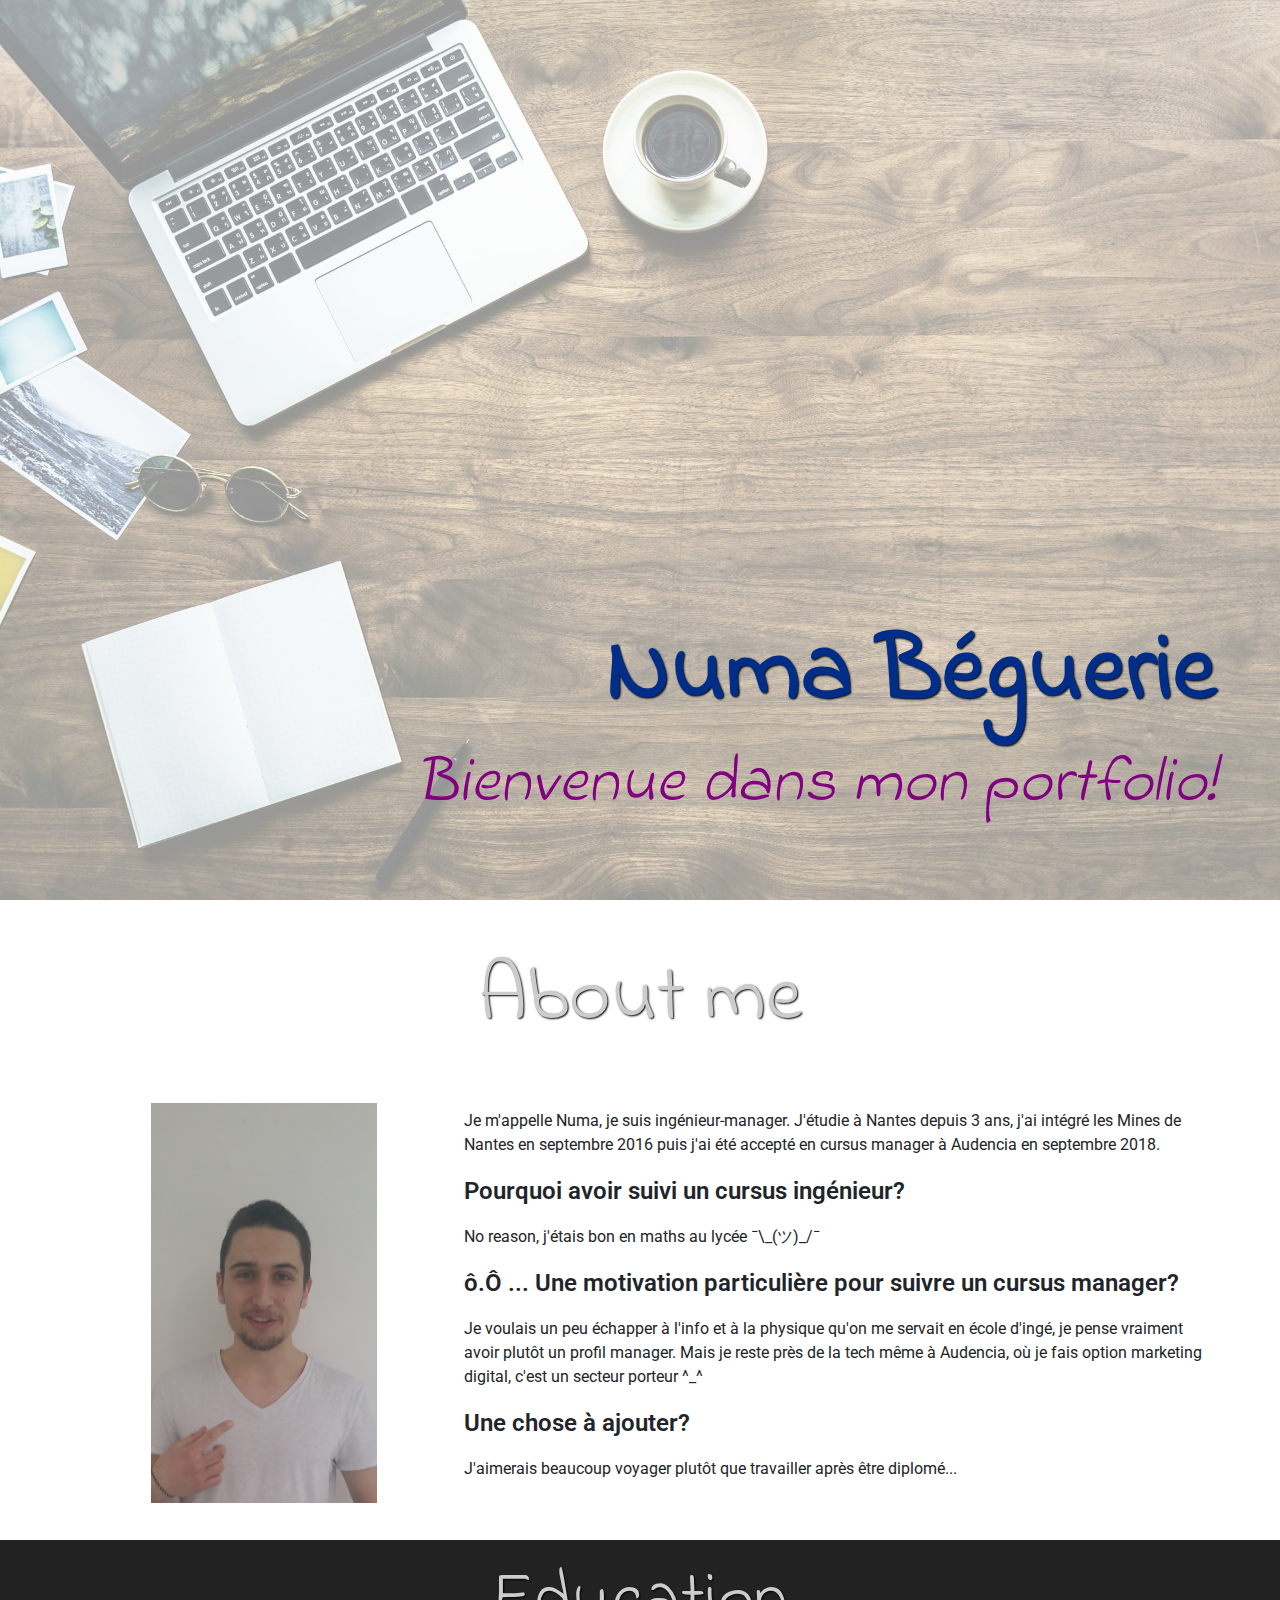
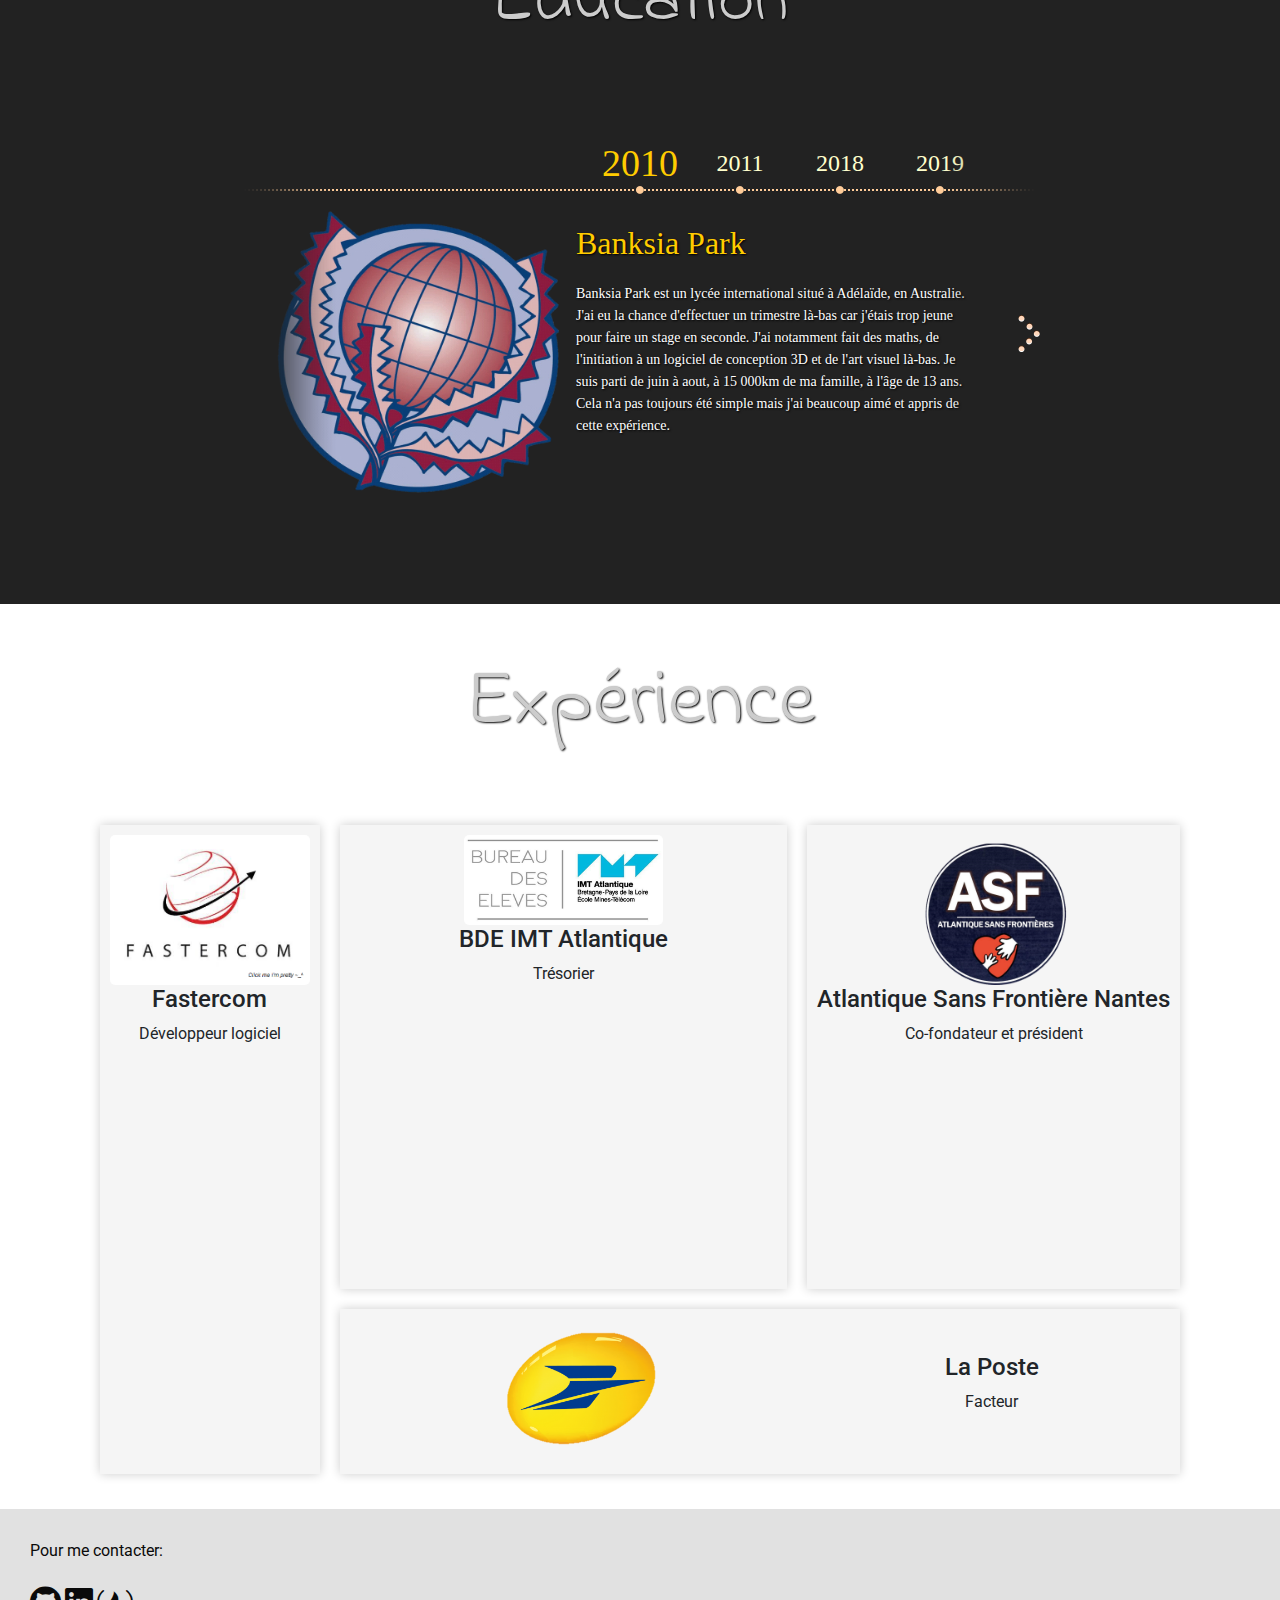
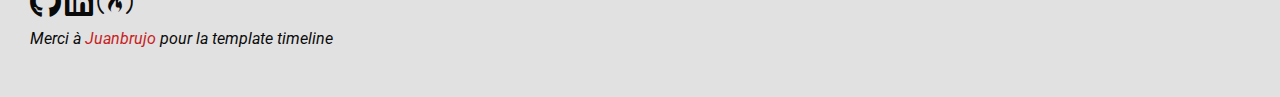
<file: index.html>
<!DOCTYPE html>
<html>
  <head>
    <!-- Google Tag Manager -->
    <script>(function(w,d,s,l,i){w[l]=w[l]||[];w[l].push({'gtm.start':
    new Date().getTime(),event:'gtm.js'});var f=d.getElementsByTagName(s)[0],
    j=d.createElement(s),dl=l!='dataLayer'?'&l='+l:'';j.async=true;j.src=
    'https://www.googletagmanager.com/gtm.js?id='+i+dl;f.parentNode.insertBefore(j,f);
    })(window,document,'script','dataLayer','GTM-WBQGF5S');</script>
    <!-- End Google Tag Manager -->
    <meta charset="utf-8"/>
    <title>Numa Béguerie</title>
    <link rel="stylesheet" type="text/css" href="cv.css">
    <link href='http://fonts.googleapis.com/css?family=Roboto:400,300,500,700' rel='stylesheet' type='text/css'>
    <link rel="stylesheet" href="https://stackpath.bootstrapcdn.com/bootstrap/4.1.3/css/bootstrap.min.css">
    <link rel="stylesheet" href="https://use.fontawesome.com/releases/v5.5.0/css/all.css">
    <link rel="stylesheet" href="education/css/style.css" media="screen" />

    <script src="https://ajax.googleapis.com/ajax/libs/jquery/1.7.2/jquery.min.js"></script>
    <script src="education/js/jquery.timelinr-0.9.7.js"></script>
    <script type="text/javascript" src="cv.js"></script>


  </head>

  <body>
    <!-- Google Tag Manager (noscript) -->
    <noscript><iframe src="https://www.googletagmanager.com/ns.html?id=GTM-WBQGF5S"
    height="0" width="0" style="display:none;visibility:hidden"></iframe></noscript>
    <!-- End Google Tag Manager (noscript) -->
    <section id="home">
      <div id="home-text">
        <h2>Numa Béguerie</h2>
        <p><i>Bienvenue dans mon portfolio!</i></p>
      </div>
    </section>

    <section id="about-me">
      <div class="big-title">
        <h2>About me</h2>
      </div>
      <div id="about-me-content">
        <div id="about-me-photo">
          <img src="img/moi.jpg">
        </div>
        <div id="about-me-text">
          <p>Je m'appelle Numa, je suis ingénieur-manager. J'étudie à Nantes depuis 3 ans, j'ai intégré les Mines de Nantes
            en septembre 2016 puis j'ai été accepté en cursus manager à Audencia en septembre 2018.</p>
          <p class="question">Pourquoi avoir suivi un cursus ingénieur?</p>
          <p>No reason, j'étais bon en maths au lycée ¯\_(ツ)_/¯</p>
          <p class="question">ô.Ô ... Une motivation particulière pour suivre un cursus manager?</p>
          <p>Je voulais un peu échapper à l'info et à la physique qu'on me servait en école d'ingé, je pense vraiment avoir
            plutôt un profil manager. Mais je reste près de la tech même à Audencia, où je fais option marketing digital,
            c'est un secteur porteur ^_^</p>
          <p class="question">Une chose à ajouter?</p>
          <p>J'aimerais beaucoup voyager plutôt que travailler après être diplomé...</p>
        </div>
      </div>
    </section>

    <section id="education">
      <div class="big-title">
        <h2>Education</h2>
      </div>
      <div id="timeline">
        <ul id="dates">
          <li><a href="#2010">2010</a></li>
          <li><a href="#2011">2011</a></li>
          <li><a href="#2018">2018</a></li>
          <li><a href="#2019">2019</a></li>
        </ul>
        <ul id="issues">
          <li id="2010">
            <img src="img/banksia-park-logo-alt.png" width="256" height="256" />
            <h4>Banksia Park</h4>
            <p>Banksia Park est un lycée international situé à Adélaïde, en Australie.
              J'ai eu la chance d'effectuer un trimestre là-bas car j'étais trop jeune pour faire un stage en seconde.
              J'ai notamment fait des maths, de l'initiation à un logiciel de conception 3D et de l'art visuel là-bas.
              Je suis parti de juin à aout, à 15 000km de ma famille, à l'âge de 13 ans.
              Cela n'a pas toujours été simple mais j'ai beaucoup aimé et appris de cette expérience.
            </p>
          </li>
          <li id="2011">
            <img src="img/reynolds-logo-alt.png" width="256" height="256" />
            <h4>Reynolds Highschool</h4>
            <p>Vous avez peut-être déjà entendu parlé de ce lycée américain où il y a eu une fusillade en été 2014.
              Moi, j'y ai passé un trimestre trois ans plus tôt. D'avril à juin 2011.
              J'avais décidé relativement tôt dans l'année que je redoublerai ma première.
              J'ai pu donc mettre à profit la fin de cette année scolaire et ainsi partir faire un trimestre en Oregon,
              l'Etat à la frontière nord de la Californie.
              Fort de mon expérience australienne, celle américaine m'a paru moins rude.
              Ça a été un plaisir de vivre là-bas, j'en garde également très bon souvenir.
            </p>
          </li>
          <li id="2018">
            <img src="img/utp-logo-alt.png" width="256" height="256" />
            <h4>Universiti Teknologi Petronas</h4>
            <p>Dans le cadre de ma formation ingénieure, j'ai fait un semestre dans la prestigieuse UTP, une jeune université de la Malaisie.
              J'y ai beaucoup étudié l'impact des nouvelles technologies sur l'environnement et la société.
              Mais ce ne serait pas très honnête d'insinuer que ce sont les cours qui m'ont attiré là-bas.
              La Malaisie, et l'Asie du Sud-Est dans sa globalité, est une région du monde que j'ai toujours rêvé de visiter.
              Grandes villes, jungle primaire, îles paradisiaques mais aussi 30°C en hiver, ça a été vraiment cool.
            </p>
          </li>
          <li id="2019">
            <img src="img/berkeley-logo.png" width="256" height="256" />
            <h4>Berkeley University</h4>
            <p>Cet été, j'irai suivre un programme summer school à l'université de Berkeley, à San Fransisco.
              8 ans après Reynolds Highschool, c'est mon grand retour sur la <i>West Coast</i>. Sauf que maintenant je suis majeur.
              Nous sommes une vingtaine d'ingénieurs-managers à s'être lancés dans ce programme à Berkeley. Incluant mon grand poto
              <a href="https://chupakabrak.github.io/cv/">Donatien</a>.
              Je vais faire un peu de finance, un peu de management et un soupçon de psycho là-bas.
              J'ai hâte d'y être, Berkeley est considérée comme l'une des meilleures universités du monde, vivement cet été!!!
            </p>
          </li>
        </ul>
        <div id="grad_left"></div>
        <div id="grad_right"></div>
        <a href="#" id="next">+</a>
        <a href="#" id="prev">-</a>
    </div>
    </section>

    <section id="experience">
      <div class="big-title">
        <h2>Expérience</h2>
      </div>
      <div class="dashboard">

        <div id="faster-container" class="dashboard-card">
          <div class="">
            <img id="faster-logo" class="dash-img" src="img/pretty-faster.png">

          </div>
          <div class="">
            <h4>Fastercom</h4>
            <p>Développeur logiciel</p>
          </div>
        </div>
        <div id="treso-container" class="dashboard-card">
          <img id="treso-logo" class="dash-img" src="img/logo-bde.png">
          <div class="">
            <h4>BDE IMT Atlantique</h4>
            <p>Trésorier</p>
          </div>
        </div>
        <div id="asf-container" class="dashboard-card">
          <img id="asf-logo" class="dash-img" src="img/asf-logo.png">
          <div class="">
            <h4>Atlantique Sans Frontière Nantes</h4>
            <p>Co-fondateur et président</p>
          </div>
        </div>
        <div id="LP-container" class="dashboard-card">
          <img id="LP-logo" class="dash-img" src="img/la-poste-logo.png">
          <div>
            <h4>La Poste</h4>
            <p>Facteur</p>
          </div>
        </div>

      </div>

      <h5 id="faster-title" class="modal">Fastercom</h5>
      <span id="faster-text" class="modal">
        J'ai fait mon stage international de mai à juillet 2018 à Fastercom, Montréal.
        J'ai intégré le département de développement logiciel. Le dev, c'est pas mon dada, mais il faut reconnaître que j'ai beaucoup appris pendant ce stage.
        En tout cas, avoir pu passer 3 mois à Montréal, c'était vraiment trop bien. Pendant l'été,
        il y a toujours toute sorte d'événement ou festival qui y est organisé.
        Le Canada m'a beaucoup marqué pendant mon court séjour. J'ai vraiment envie d'y retourner,
        attiré par les contrées plus reculées vers le nord du pays.
      </span>
      <h5 id="treso-title" class="modal">Le BDE</h5>
      <span id="treso-text" class="modal">
        En décembre 2016, au terme de 2 semaines de rude campagne, la liste Mines'Victus est élue BDE des Mines de Nantes.
        En tant que trésorier de la liste, j'en avais déjà bavé pendant les campagnes. Et même avant, pour préparer les-dites campagnes.
        Ce n'était rien comparé à l'année 2017 passée à la tête des comptes du BDE. Routine dans le contrôle des entrées/sorties,
        frayeur de l'intégration, trou comptable du gala, etc...
        Le plus regrettable, ça reste la casse. Quelques pignoufs (restons polis) qui saccagent les luminaires, les extincteurs, les faux plafonds, etc...
        Et la communauté qui paye. Et moi qui voit défiler les factures.
      </span>
      <h5 id="asf-title" class="modal">ASF</h5>
      <span id="asf-text" class="modal">
        Télécom Bretagne avait son association humanitaire TSF (Teubreux Sans Frontières). A l'occasion de la fusion avec cette école,
        nous avons été une quinzaine d'étudiants à créer l'association sur le campus de Nantes. Après réflexion courant février 2017,
        j'ai été désigné président pour accompagner cette création. Pas par amour pour l'humanitaire (faut être honnête), mais l'expérience
        semblait intéressante. Dieu, qu'elle le fut. Être président d'une asso en construction, c'est entre autre un étrange exercice de communication
        entre la direction de l'école, l'équipe sur place et celle en poste à Brest. Cela n'a pas été de tout repos.
      </span>
      <h5 id="LP-title" class="modal">La Poste</h5>
      <span id="LP-text" class="modal">
        J'ai trouvé cet effet de pop-up sur w3schools. Il était utilisé pour une galerie d'image, je me suis dit que je pourrais l'adapter
        et l'intégrer sur mon portfolio.
      </span>
      <span id="LP-text-2" class="modal">
        J'ai dû modifier une bonne partie du code JS pour pouvoir intégrer du texte récupéré sur la page HTML.
        Il y avait sûrement plus simple, mais j'ai fait avec ce que je savais faire (DOM). J'ai la possiblité d'intégrer plusieurs paragraphes
        mais je bute encore sur l'effet de scroll. A défaut de pouvoir le résoudre en 1 semaine, j'ai choisi de le désactiver.
        Et donc de limiter grandement la description de mes expériences précédentes pour que ce soit lisible en version mobile.
      </span>

      <!-- The Modal -->
      <div id="myModal" class="modal">
        <span class="close">x</span>
        <img class="modal-content" id="img01">
        <div id="caption"></div>
      </div>

    </section>

    <section id="foot">
      <div id="contact">
        <p>Pour me contacter:</p>
        <a href="https://github.com/NumaB"><i class="fab fa-github"></i></a>
        <a href="https://www.linkedin.com/in/numa-b%C3%A9guerie-66354a159/"><i class="fab fa-linkedin"></i></a>
        <a href="https://www.freecodecamp.org/numa"><i class="fab fa-free-code-camp"></i></a>
      </div>
      <p><i>Merci à <a href="https://github.com/juanbrujo/jQuery-Timelinr" style="font-size: 1em; color: rgb(200,30,30); text-decoration: none;">Juanbrujo</a> pour la template timeline</i></p>
    </section>

    <script>
      $(function(){
        $().timelinr({
          arrowKeys: 'true'
        })
      });
    </script>

  </body>
</html>
</file>
<file: cv.css>
@import url('https://fonts.googleapis.com/css?family=Indie+Flower');


/* ----------------------------  Général  -----------------------*/
.big-title{
  text-align: center;
  font-family: 'Indie Flower', cursive;
  padding: 4% 0 1% 0;
}
.big-title h2{
  font-size: 5em;
}

/* ------------------------  Welcome Section  -------------------*/
#home{
  height: 100vh;
  background-color: rgba(251, 251, 251, 0.6) !important;
  background-image: url('img/casual-computer.jpg');
  background-blend-mode: color;
  background-size: cover;
  color: purple;
  font-family: 'Indie Flower', cursive;
  display: flex;
  justify-content: flex-end;
  align-items: flex-end;
  padding-right: 5%;
  padding-bottom: 4%;
}
#home-text{
  max-height: 40%;
}
#home-text h2{
  font-weight: bold;
  font-size: 6em;
  float: right;
  color: rgb(0,45,135);
}
#home-text p{
  font-size: 4em;
}

@media only screen and (max-width: 900px) {
  #home{
    justify-content: center;
    align-items: center;
  }
  #home-text h2{
    font-size: 3em;
    float: none;
  }
  #home-text p{
    font-size: 2em;
  }
}


/* ------------------------  A propos  -------------------*/
#about-me-content{
  display: flex;
  justify-content: space-between;
  align-items: center;
  padding: 2% 5%;
}
#about-me-text{
  flex: 1 0;
}
.question{
  font-size: 1.5em;
  font-weight: 600;
}

#about-me-photo{
  display: flex;
  flex: 0 0 400px;
  justify-content: space-around;
}
#about-me-photo img{
  max-height: 400px;
  margin: 3%;
}

@media (max-width: 900px) {
  #about-me-content{
    display: block;
  }
}

/* ------------------------  Education  -------------------*/
/* -------------------  cf dossier education  -------------*/

@media (max-width: 900px) {
  #timeline{
    max-width: 100%;
  }
  #timeline ul li img{
    width: 140px;
    height: 140px;
  }
  #timeline ul li p{
    padding: 1px;
  }
}

/* ------------------------ Expérience -------------------*/

.dashboard {
  display: grid;
  grid-template-columns: 1fr 2fr 2fr;
  grid-template-rows: 3fr 1fr;
  height: 80vh;
  margin-top: 20px;
  padding: 2% 7%;
}
#faster-container{
  grid-row: 1 / span 3;
  grid-column: 1 / span 1;
  display: block;
}
#treso-container{
  grid-row: 1 / span 2;
  grid-column: 2 / span 2;
  display: block;
}
#asf-container{
  grid-row: 1 / span 2;
  grid-column: 4 / span 2;
  display: block;
}
#LP-container{
  grid-row: 3 / span 1;
  grid-column: 2 / span 4;
}

.dashboard-card {
  background: rgb(245,245,245);
  box-shadow: 0 0 10px rgba(0,0,0,0.2);
  padding: 10px;
  margin: 10px;
  text-align: center;
  display: flex;
  align-items: center;
  justify-content: space-around;
}
.dashboard-card img{
  max-width: 200px;
  max-height: 200px;
}
.dashboard-card div{
  display: block;
}
#asf-logo{
  width: auto;
  height: 150px;
}
.dash-img {
      border-radius: 5px;
      cursor: pointer;
      transition: 0.3s;
}

.dashboard-card:hover {
  background: rgb(225,225,225);
  transition: 0.5s ease;
}
/*Modal background*/
.modal {
  display: none; /* Hidden by default */
  position: fixed; /* Stay in place */
  z-index: 1; /* Sit on top */
  padding-top: 100px; /* Location of the box */
  left: 0;
  top: 0;
  width: 100%; /* Full width */
  height: 100vh; /* Full height */
  overflow: scroll; /* Enable scroll if needed */
  background-color: rgb(0,0,0); /* Fallback color */
  background-color: rgba(0,0,0,0.9); /* Black w/ opacity */
}

/* Modal Content (image) */
.modal-content {
  margin: auto;
  display: block;
  width: 80%;
  max-width: 200px;
  height: auto;
}

/* Caption of Modal Image */
#caption {
  margin: auto;
  display: block;
  width: 80%;
  max-width: 700px;
  /*text-align: center;*/
  color: #ccc;
  padding-top: 10px;
}
/* Add Animation */
.modal-content, #caption {
  -webkit-animation-name: zoom;
  -webkit-animation-duration: 0.6s;
  animation-name: zoom;
  animation-duration: 0.6s;
}
@-webkit-keyframes zoom {
  from {-webkit-transform: scale(0)}
  to {-webkit-transform: scale(1)}
}

@keyframes zoom {
  from {transform: scale(0.1)}
  to {transform: scale(1)}
}
/* The Close Button */
.close {
  position: absolute;
  top: 15px;
  right: 35px;
  color: white !important;
  font-size: 40px;
  font-weight: bold;
  transition: 0.3s;
}
.close:hover, .close:focus {
  color: #bbb;
  text-decoration: none;
  cursor: pointer;
}

/* 100% Image Width on Smaller Screens */
@media only screen and (max-width: 700px){
  .modal{
    padding-top: 40px;
  }
  .modal-content {
    width: 100%;
  }
}
@media (max-width: 1050px) {
  .dashboard {
    display: block;
  }
  #experience{
    margin-bottom: -150px;
  }
  #experience:after{
    content:"";
    display: block;
    height: 150px;
  }
}

/* ------------------------ Footer -------------------*/
#foot{
  padding: 30px;
  background-color: rgb(225,225,225);
  color: rgb(10,10,10);
}


#foot a {
  color: rgb(10,10,10);
  font-size: 32px;
}
#foot a:hover {
  color: rgb(100,100,100);
}
@media (max-width: 1050px) {
  #foot{
    display: none;
  }
}
</file>
<file: education/css/style.css>
#education * {
  margin: 0;
  padding: 0;
}

#education{
  background: #222;
  font-family: Georgia, serif;
  color: #fff;
  font-size: 14px;
  padding-bottom: 10px;
  padding-top: 20px;
}


a {
  color: #ffffcc;
  text-decoration: none;
  -webkit-transition: 0.5s;
  transition: 0.5s;
}
  a:hover,
  a.selected {
    color: #ffcc00;
  }

h1,h2,h5,h6 {
  text-align: center;
  color: #ccc;
  text-shadow: #000 1px 1px 2px;
  margin-bottom: 5px;
}
  h1 {
    font-size: 18px;
  }
  h2 {
    font-size: 14px;
  }
.sociales {
  text-align: center;
  margin-bottom: 20px;
}

#timeline {
    width: 800px;
    height: 350px;
    overflow: hidden;
    margin: 100px auto;
    position: relative;
    background: url('../images/dot.gif') left 45px repeat-x;
  }
#dates {
      width: 800px;
      height: 60px;
      overflow: hidden;
    }
      #dates li {
        list-style: none;
        float: left;
        width: 100px;
        height: 50px;
        font-size: 24px;
        text-align: center;
        background: url('../images/biggerdot.png') center bottom no-repeat;
      }
        #dates a {
          line-height: 38px;
          padding-bottom: 10px;
        }
        #dates .selected {
              font-size: 38px;
        }

    #issues {
      width: 800px;
      height: 350px;
      overflow: hidden;
    }
      #issues li {
        width: 800px;
        height: 350px;
        list-style: none;
        float: left;
      }
        #issues li.selected img {
          -webkit-transform: scale(1.1,1.1);
          transform: scale(1.1,1.1);
        }
        #issues li img {
          float: left;
          margin: 20px 30px 10px 50px;
          background: transparent;
          -ms-filter: "progid:DXImageTransform.Microsoft.gradient(startColorstr=#00FFFFFF,endColorstr=#00FFFFFF)"; /* IE 8 */
          filter: progid:DXImageTransform.Microsoft.gradient(startColorstr=#00FFFFFF,endColorstr=#00FFFFFF);/* IE 6 & 7 */
          zoom: 1;
          -webkit-transition: all 2s ease-in-out;
          transition: all 2s ease-in-out;
          -webkit-transform: scale(0.7,0.7);
          transform: scale(0.7,0.7);
        }
        #issues li h4 {
          color: #ffcc00;
          font-size: 32px;
          margin: 20px 0;
          text-shadow: #000 1px 1px 2px;
        }
        #issues li p {
          font-size: 14px;
          margin-right: 70px;
          font-weight: normal;
          line-height: 22px;
          text-shadow: #000 1px 1px 2px;
        }

    #grad_left,
    #grad_right {
      width: 100px;
      height: 350px;
      position: absolute;
      top: 0;
    }
      #grad_left {
            left: 0;
            background: url('../images/grad_left.png') repeat-y;
      }
      #grad_right {
            right: 0;
            background: url('../images/grad_right.png') repeat-y;
      }

    #next,
    #prev {
      position: absolute;
      top: 0;
      font-size: 70px;
      top: 170px;
      width: 22px;
      height: 38px;
      background-position: 0 0;
      background-repeat: no-repeat;
      text-indent: -9999px;
      overflow: hidden;
    }
      #next:hover,
      #prev:hover {
        background-position: 0 -76px;
      }
      #next {
        right: 0;
        background-image: url('../images/next.png');
      }
      #prev {
        left: 0;
        background-image: url('../images/prev.png');
      }
        #next.disabled,
        #prev.disabled {
          opacity: 0.2;
        }
</file>
